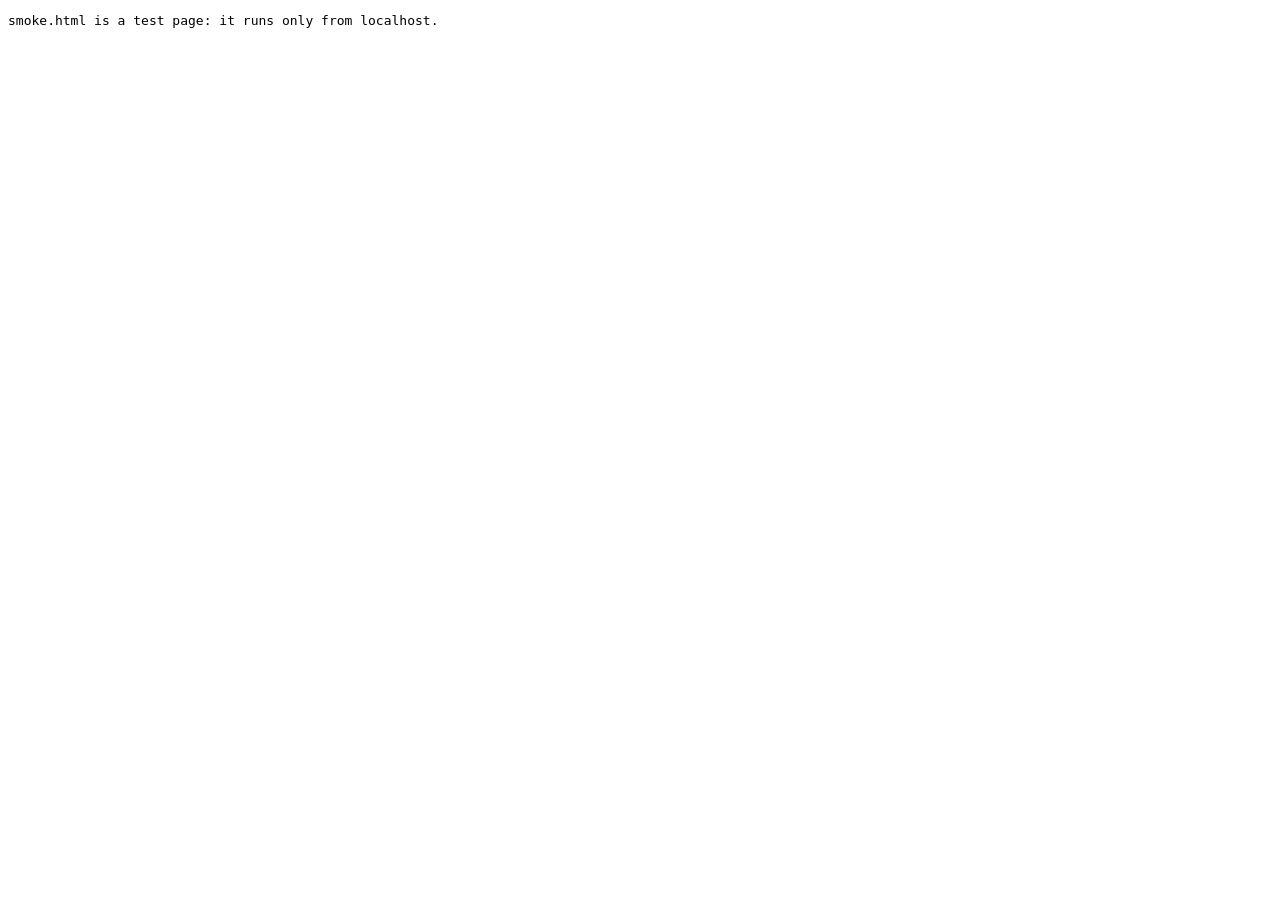
<file: web/smoke.html>
<!doctype html>
<meta charset="utf-8">
<title>grix smoke test</title>
<pre id="out">loading…</pre>
<script type="module">
import { Grix } from './grix.js';
import { fetchTar } from './tar.js';
const out = document.getElementById('out');
const log = (s) => { out.textContent += s; };
// A test page: its URL picks the program, its capabilities and QEMU's
// arguments, which a link from anywhere shouldn't get to. So it runs only
// served from this machine (deploy.sh leaves it off grixos.dev, too).
if (!['localhost', '127.0.0.1', '[::1]'].includes(location.hostname)) {
  out.textContent = 'smoke.html is a test page: it runs only from localhost.';
  throw new Error('smoke.html runs only from localhost');
}
const params = new URLSearchParams(location.search);
const bin = params.get('bin') ?? 'hello';
const argv = JSON.parse(params.get('argv') ?? '["/bin/hello","world"]');
const allow = JSON.parse(params.get('allow') ?? '[]');
const t0 = performance.now();
const grix = await Grix.load({ qemu: './qemu-system-aarch64.js', kernel: './grix-kernel', web: './grix_web.wasm' });
const files = params.has('tar') ? await fetchTar(`./rootfs/${params.get('tar')}`)
  : [{ path: argv[0], data: new Uint8Array(await (await fetch(`./bin/${bin}`)).arrayBuffer()), mode: 0o755 }];
out.textContent = `loaded in ${(performance.now() - t0).toFixed(0)} ms\n`;
const run = grix.run({
  argv, allow, env: ['GREETING=hi'], qemuArgs: JSON.parse(params.get('qemu') ?? '[]'),
  files, memoryMb: Number(params.get('mem') ?? 256), cpus: Number(params.get('cpus') ?? 1),
  stdin: params.has('stdin') ? new TextEncoder().encode(params.get('stdin')) : undefined,
  onStdout: (b) => log(new TextDecoder().decode(b)),
  onStderr: (b) => log('[err] ' + new TextDecoder().decode(b)),
  onEvent: (e) => log(`grix: ${e}\n`),
  onLog: (s) => log(`[kernel] ${s}`),
  onQemu: (s) => { log(`[qemu] ${s}\n`); console.log('qemu', s); },
});
const r = await run.done;
log(`\n== ${r.status} (${r.qemu}) in ${((r.ended ?? performance.now()) - r.started).toFixed(0)} ms\n`);
if (!r.status) log(r.qemuLog.join('\n'));
document.title = 'done';
</script>
</file>
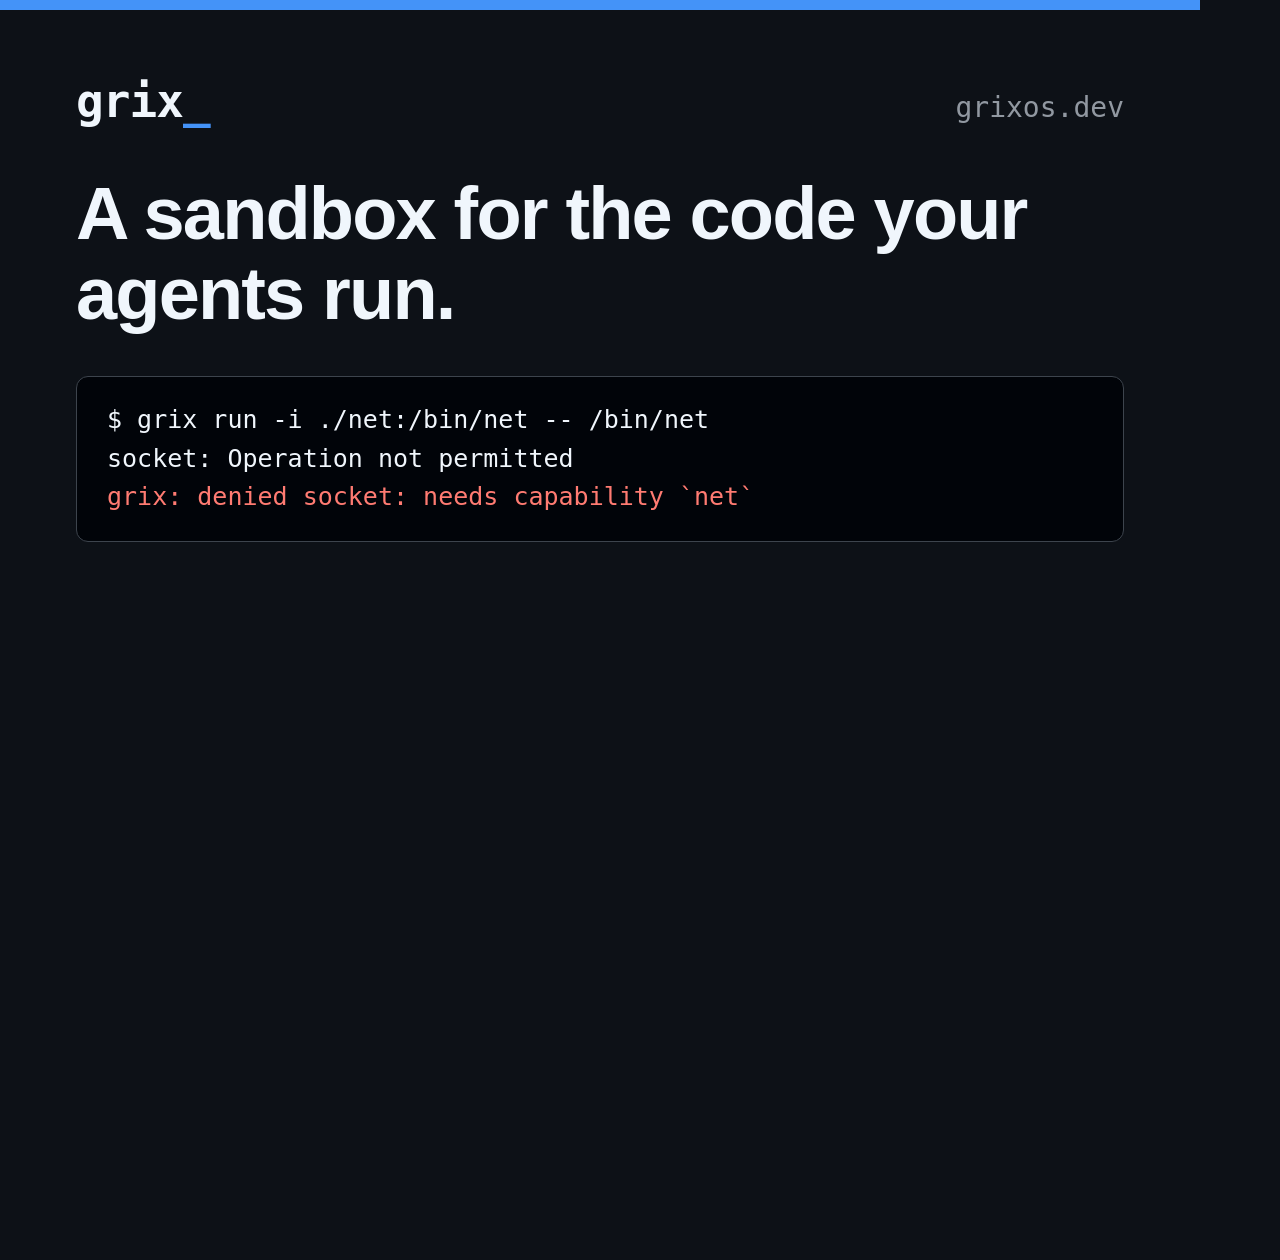
<file: web/tools/card.html>
<!doctype html>
<!-- grixos.dev's cards, for links shared on X and elsewhere: 1200x630, into
     web/icons (build.sh puts those at the site's root). X shows little but
     the image now, so it carries the title; its label goes bottom left.

       chrome-headless-shell --no-sandbox --hide-scrollbars --window-size=1200,630 \
         --screenshot=web/icons/card.png "file://$PWD/web/tools/card.html#site"
       chrome-headless-shell ... --screenshot=web/icons/card-unikernels.png ".../card.html#unikernels"
-->
<meta charset="utf-8">
<title>grix's cards</title>
<style>
  /* site.css's colours, dark. */
  :root { --bg: #0d1117; --fg: #f0f6fc; --muted: #9198a1; --border: #3d444d; --accent: #4493f8; --panel: #010409;
          --deny: #ff7b72; --mono: "DejaVu Sans Mono", monospace; }
  * { box-sizing: border-box; }
  html, body { margin: 0; width: 1200px; height: 630px; overflow: hidden; background: var(--bg); color: var(--fg); }
  section { width: 1200px; height: 630px; padding: 64px 76px; display: flex; flex-direction: column;
            font-family: Inter, sans-serif; border-top: 10px solid var(--accent); }
  .top { display: flex; justify-content: space-between; align-items: baseline; font-family: var(--mono); }
  .brand { font-size: 46px; font-weight: 700; letter-spacing: -.02em; }
  .brand span { color: var(--accent); }
  .domain { font-size: 28px; color: var(--muted); }
  h1 { font-weight: 700; letter-spacing: -.025em; line-height: 1.08; margin: 0; }
  p { margin: 0; }
  #site h1 { font-size: 74px; margin-top: 46px; }
  .term { margin-top: 42px; padding: 24px 30px; border: 1px solid var(--border); border-radius: 12px;
          background: var(--panel); font: 25px/1.55 var(--mono); }
  .term .deny { color: var(--deny); }
  #unikernels h1 { font-size: 96px; margin-top: 56px; }
  .lead { font-size: 37px; line-height: 1.3; color: var(--muted); margin-top: 34px; max-width: 1000px; }
</style>
<section id="site" hidden>
  <div class="top"><div class="brand">grix<span>_</span></div><div class="domain">grixos.dev</div></div>
  <h1>A sandbox for the code your agents run.</h1>
  <div class="term">$ grix run -i ./net:/bin/net -- /bin/net<br>socket: Operation not permitted<br><span class="deny">grix: denied socket: needs capability `net`</span></div>
</section>
<section id="unikernels" hidden>
  <div class="top"><div class="brand">grix<span>_</span></div><div class="domain">grixos.dev</div></div>
  <h1>The Future of Software Engineering</h1>
  <p class="lead">Unikernels lost to containers. What happens when friction goes to zero?</p>
</section>
<script>document.getElementById(location.hash.slice(1) || 'site').hidden = false;</script>
</file>
